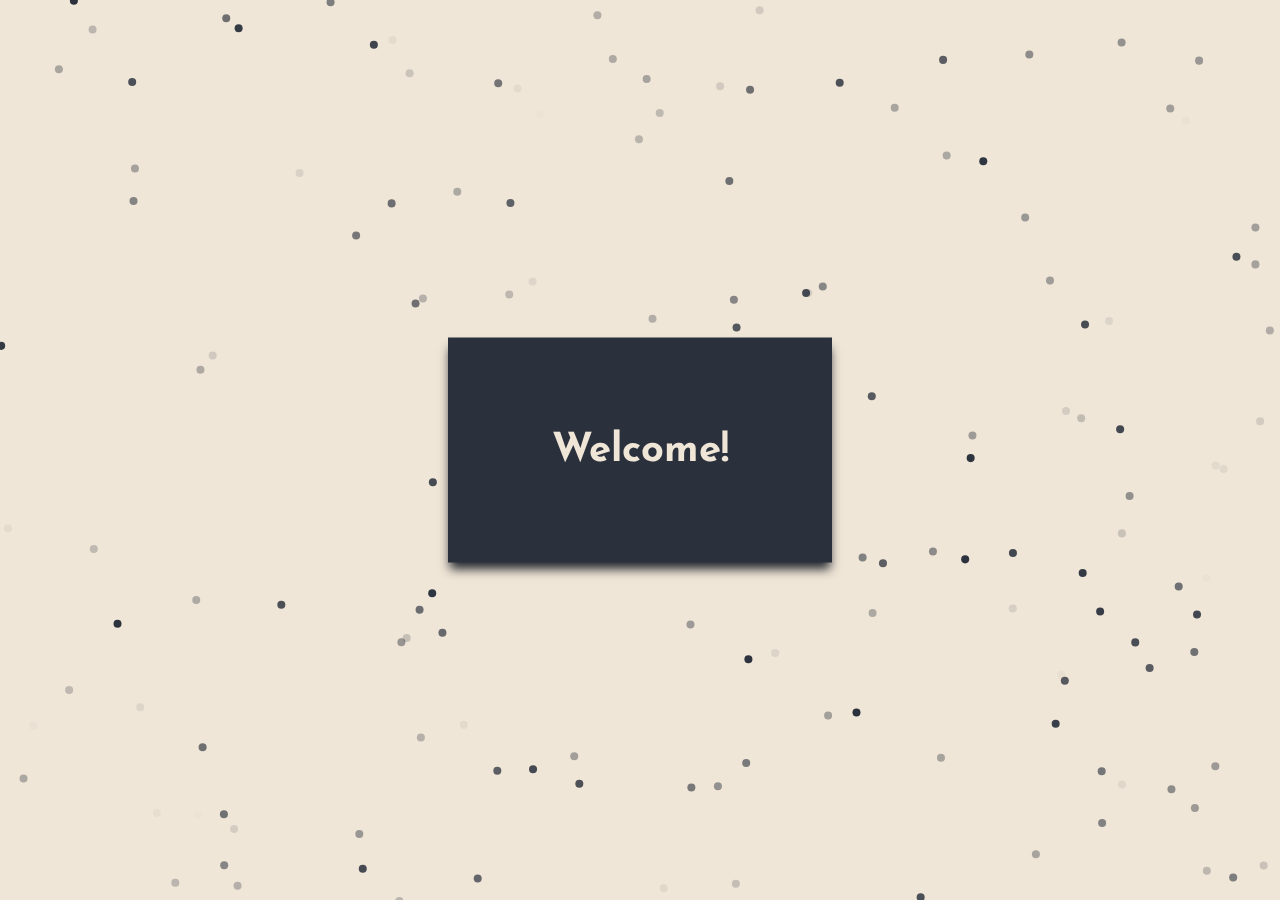
<file: index.html>
<!DOCTYPE html>
<html lang="en">
<head>
    <meta charset="UTF-8">
    <meta http-equiv="X-UA-Compatible" content="IE=edge">
    <meta name="viewport" content="width=device-width, initial-scale=1.0">
    <title>Ade Sobodu</title>
    <link rel="stylesheet" href="style.css">
   
    <!-- Font: Josefin Sans -->
    <link href="https://fonts.googleapis.com/css2?family=PT+Sans&display=swap" rel="stylesheet">
    <link href="https://fonts.googleapis.com/css2?family=Source+Sans+Pro:wght@700&display=swap" rel="stylesheet">
    <link href="https://fonts.googleapis.com/css2?family=Josefin+Sans:wght@700&display=swap" rel="stylesheet">
    <link href="https://fonts.googleapis.com/css2?family=Josefin+Sans:wght@300;700&display=swap" rel="stylesheet">

    <!-- Font: Poppins -->
    <link rel="preconnect" href="https://fonts.googleapis.com">
    <link rel="preconnect" href="https://fonts.gstatic.com" crossorigin>
    <link href="https://fonts.googleapis.com/css2?family=Poppins:wght@400;500;700;900&display=swap" rel="stylesheet">
    <link rel="stylesheet" href="https://stackpath.bootstrapcdn.com/font-awesome/4.7.0/css/font-awesome.min.css" rel="stylesheet">
    <!-- <link rel="stylesheet" href="https://use.fontawesome.com/releases/v5.15.3/css/all.css" integrity="sha384-SZXxX4whJ79/gErwcOYf+zWLeJdY/qpuqC4cAa9rOGUstPomtqpuNWT9wdPEn2fk" crossorigin="anonymous"> -->
    
</head>


<body class="body">
    <section id="main">
        <div id="particles-js"></div>
        <div class ="homeContainer">
            
            <div id="avatar">
                <img src="IMG_9402.JPG" alt="alternate description here">
            </div>
            
            
            <div class = "contentBx">
                <h1>Welcome!</h1>
            </div>

            <div class = "infoBx">
                <p> Hello! Lorem ipsum dolor sit amet. </p>
                <div class="socials"> 
                    <a href="https://ca.linkedin.com/in/ade-sobodu" id = "linkedin-av" target = "_blank"><i class="fa fa-linkedin" aria-hidden="true"></i></a>
                    <div id="linkedin" class="hidden">Linkedin</div>

                    <a href="https://github.com/adesob" id = "github-av" target = "_blank"><i class="fa fa-github" aria-hidden="true"></i></a>
                    <div id="github" class="hidden">Github</div> 

                    <a href="https://www.github.io/resume_adesob.pdf" id = "resume-av" target = "_blank"><i class="fa fa-address-card" aria-hidden="true"></i></a>
                    <div id="resume" class="hidden">Resume</div>

                    <a href="#" id = "projects-av"><i class="fa fa-code-fork" aria-hidden="true"></i></a>
                    <div id="projects" class="hidden">Projects</div>

                    
                </div>
            </div>

        </div>
    </section>

    <script src="particles.js"></script>
    <script src="projects.js"></script>
</body>
</html>
</file>
<file: style.css>
* {
    margin: 0;
    padding: 0;
    box-sizing: border-box;
    font-family: 'Josefin Sans', sans-serif;
    /* font-family: 'Poppins', sans-serif; */
}

.body{
    width: 100vw;
    height: 100vh;
    position: relative;
}

/* .homeContainer */
.homeContainer{
    position: absolute;
    /* border: 2px solid; */
    width: 30%;
    height: 25%;
    top: 50%;
    left: 50%;
    transform: translate(-50%, -50%);
    overflow: hidden;
    display :flex;
    justify-content: center;
    align-items: center;
    /* background-color: rgb(240, 230, 215); */
    background-color: #2a313d;
    box-shadow: 0px 8px 10px -2px rgb(34, 38, 46);
    transition: 1s;
    
}

/* contentBx */
.homeContainer .contentBx{
    position: absolute;
    top: 50%;
    transform: translateY(-50%);
    transition: 0.8s;

}

.homeContainer:hover {
    /* transform:scale(1.5) translate(-75%,0%); */
    width:40%;
    height:40%;
}

.homeContainer:hover .contentBx{
    /* top: 40%;
    transform: translateY(-50%); */
    opacity: 0;
    visibility: hidden;
}

.homeContainer h1{
     font-size:250%;
     color: rgb(240, 230, 215);
}

/* infoBx */
.homeContainer .infoBx{
    position: absolute;
    top: 110%;
    transform: translateY(-50%);
    opacity:0;
    visibility: hidden;
    transition: 1s;

}

.homeContainer:hover .infoBx{
    opacity:1;
    visibility:visible;
    transition-delay:0.2s;
    /* top: 60.5%; */
    top:72%;
    transform:translateY(-50%);
}

.homeContainer .infoBx p{
    padding-bottom: 10px;
    color: rgb(240, 230, 215);
}



.socials{
    text-align: center;
    font-size: 17.5px;
}

.socials a{
    padding: 0px 10px;
    color: rgb(240, 230, 215);
}


.hidden{
    position: absolute;
    top:150%;
    left:50%;
    transform: translate(-50%,-50%);
    opacity:0;
    opacity:0;
    visibility:visible;
    transition: 0.8s;
    font-size:75%;
}

#linkedin-av:hover + #linkedin, #resume-av:hover + #resume, 
#github-av:hover + #github, #projects-av:hover + #projects{
    opacity:1;
    visibility:visible;
    /* color:rgb(223, 172, 35); */
    color: rgb(240, 230, 215);
}




#particles-js{
	position: absolute;
	width: 100%;
	height: 100%;
	/* background-color: #ffbd7f; */
    background-color: rgb(240, 230, 215);
	background-image: url("");
	background-repeat: no-repeat;
	background-size: cover;
	background-position: 50% 50%;
}

#avatar{
    
    position: absolute;
    top:-50%;
    left: 50%;
    transform: translate(-50%, -50%);
    width:30%;
    height:40%;
    /* background-image:url("IMG_9402.JPG"); */
    /* background-size: cover; */
    border:3.5px solid rgb(240, 230, 215);
    opacity:0;
    visibility: hidden;
    transition: 1s
}

#avatar img{
    width:100%;
    height:100%;
    object-fit: cover;
}

.homeContainer:hover #avatar{
    top:37.5%;
    left: 50%;
    transform: translate(-50%, -50%);
    width:25%;
    height:45%;
    transition-delay: 0.2s;
    opacity: 1;
    visibility: visible;
}





/******* PROJECTS PAGE ********/
.projectsContainer{
    position: absolute;
    /* border: 2px solid; */
    width: 40%;
    height: 40%;
    top: 50%;
    left: 50%;
    transform: translate(-50%, -50%);
    overflow: hidden;
    display:grid;
    grid-template-columns: repeat(2,1fr);
    /* background-color: rgb(240, 230, 215); */
    /* border: 5px solid #2a313d; */
    background-color: #2a313d;
    box-shadow: 0px 8px 10px -2px rgb(34, 38, 46);
    transition: 1s;
    animation: h-load 0.6s ease-out;  
    animation-fill-mode: forwards;
    
}

@keyframes h-load{
    0%{
        /* width:30%;
        height: 25%; */
    }

    100%{
        width: 50%;
        height: 80%;
    }
} 






/* project item container */
.items{
    position: relative;
    /* border: 1px solid red; */
    overflow: hidden;
    /* display:flex;
    justify-content: center;
    align-items: center; */
    /* background-color: rgb(240, 230, 215); */
    /* background-color: #2a313d; */
    /* box-shadow: 0px 8px 10px -2px rgb(34, 38, 46); */
    /* transition: 1s; */
}




/* image boxes */
#imageBx1{
    position: absolute;
    width:80%;
    height:60%;
    top:50%;
    left:53.5%;
    transform:translate(-50%,-50%);
    /* border: 1px solid blue; */
    border:3px solid rgb(252, 221, 174);
    background-color: black;
}


#imageBx2{
    position: absolute;
    width:80%;
    height:60%;
    top:50%;
    left: 46.5%;
    transform:translate(-50%,-50%);
    /* border: 1px solid blue; */
    border:3px solid rgb(252, 221, 174);
    background-color: black;
}

#imageBx3{
    position: absolute;
    width:80%;
    height:60%;
    top:35%;
    left: 53.5%;
    transform:translate(-50%,-50%);
    /* border: 1px solid blue; */
    border:3px solid rgb(252, 221, 174);
    background-color: black;
}

#imageBx4{
    position: absolute;
    width:80%;
    height:60%;
    top:35%;
    left:46.5%;
    transform:translate(-50%,-50%);
    /* border: 1px solid blue; */
    border:3px solid rgb(252, 221, 174);
    background-color: black;
}



/* projects names*/
#projectName1,#projectName2{
    position: absolute;
    top:90%;
    left:50%;
    transform:translate(-50%,-50%);
    color:rgb(252, 221, 174);
    /* border: 1px solid blue; */
}


#projectName3,#projectName4{
    position: absolute;
    top:75%;
    left:50%;
    transform:translate(-50%,-50%);
    color:rgb(252, 221, 174);
    /* border: 1px solid blue; */
}

#description1,#description2{
    position: absolute;
    width:100%;
    height:82.5%;
    top:50%;
    left:-100%;
    /* left:42.5%; */
    transform:translate(-50%,-50%);
    /* background-color: black; */
    background-color: rgb(240, 230, 215);
    overflow:hidden;
    padding:20px 15px;
    visibility:none;
    opacity:0;
    visibility:visible;
    opacity:0;
    transition:0.7s;
}

#description3, #description4{
    position: absolute;
    width:100%;
    height:82.5%;
    top:50%;
    left:-100%;
    transform:translate(-50%,-50%);
    justify-content: center;
    align-items: center;
    /* background-color: black; */
    background-color: rgb(240, 230, 215);
    padding:20px 15px;
    overflow:hidden;
    visibility:none;
    opacity:0;
    transition:0.7s;
}




#imageBx1:hover #description1, #imageBx2:hover #description2,
#imageBx3:hover #description3, #imageBx4:hover #description4{
    visibility:visible;
    opacity:1;
    left:42.5%;
}

#imageBx1:hover #pic1, #imageBx2:hover #pic2, 
#imageBx3:hover #pic3, #imageBx4:hover #pic4{
     opacity:0.4;
}



#icons1, #icons2, #icons3, #icons4{
    text-align: center;
    font-size: 17.5px;
}

.fab{
    padding: 0px 5px;
    /* color: rgb(240, 230, 215); */
    color: #2a313d;
}

.pic{
    width:100%;
    height:100%;
    object-fit: cover;
    transition: 0.8s;
}


.explan{
    /* padding-top: 15px;
    padding-left: 10px; */
    font-size:medium;
    /* color:rgb(240, 230, 215); */
    color: #2a313d;
}

.techUsed{
    /* padding-top: 5px;
    padding-left: 10px; */
    padding-top: 7.5px;
    font-size:medium;
    /* color:rgb(240, 230, 215); */
    color: #2a313d;
}


.gitLink{
    /* color:rgb(240, 230, 215); */
    color: #2a313d;
    font-size:medium;
    /* padding-top:20px; */
}

.gitLink:hover{
    /* color:rgb(252, 221, 174); */
    color: #13171d;
}

#link{
    padding-top:10px;
}



@media (max-width:1100px){
    .homeContainer{
        width:75%;
    }
    .homeContainer h1{
        font-size: 225%;
    }
    .infoBx p{
        font-size: 80%;
    }
    .socials{
        font-size: 14px;
    }
    .homeContainer:hover {
        /* transform:scale(1.5) translate(-75%,0%); */
        width:75%;
        /* height:40%; */
    }

    .homeContainer:hover #avatar{
        top:37.5%;
        left: 50%;
        transform: translate(-50%, -50%);
        width:30%;
        height:45%;
        transition-delay: 0.2s;
        opacity: 1;
        visibility: visible;
    }

    .projectsContainer{

        grid-template-columns: repeat(1,1fr);
    }

    #imageBx1, #imageBx2, #imageBx3, #imageBx4{
        top:45%;
        left:50%;
        width:55%;
        height:80%;
    }

    #projectName1,#projectName2,#projectName3, #projectName4{
        top:92%;
        font-size:small;
    }

    .explan, .techUsed, .gitLink{
        font-size:x-small;
    }

}

@media (max-width:600px) and (min-width:471px){
    .homeContainer{
        width:75%;
    }
    .homeContainer h1{
        font-size: 225%;
    }
    .infoBx p{
        font-size: 80%;
    }
    .socials{
        font-size: 14px;
    }
    .homeContainer:hover {
        /* transform:scale(1.5) translate(-75%,0%); */
        width:75%;
        /* height:40%; */
    }

    .homeContainer:hover #avatar{
        top:37.5%;
        left: 50%;
        transform: translate(-50%, -50%);
        width:50%;
        height:45%;
        transition-delay: 0.2s;
        opacity: 1;
        visibility: visible;
    }

    .projectsContainer{

        grid-template-columns: repeat(1,1fr);
    }

    #imageBx1, #imageBx2, #imageBx3, #imageBx4{
        top:45%;
        left:50%;
        width:70%;
        height:80%;
    }

    #projectName1,#projectName2,#projectName3, #projectName4{
        top:92%;
        font-size:small;
    }

    .explan, .techUsed, .gitLink{
        font-size:x-small;
    }

}

@media (max-width:470px) and (min-width:0px){
    .homeContainer{
        width:75%;
    }
    .homeContainer h1{
        font-size: 225%;
    }
    .infoBx p{
        font-size: 80%;
    }
    .socials{
        font-size: 14px;
    }
    .homeContainer:hover {
        /* transform:scale(1.5) translate(-75%,0%); */
        width:75%;
        /* height:40%; */
    }

    .homeContainer:hover #avatar{
        top:37.5%;
        left: 50%;
        transform: translate(-50%, -50%);
        width:50%;
        height:45%;
        transition-delay: 0.2s;
        opacity: 1;
        visibility: visible;
    }

    

    @keyframes h-load{
        0%{
            /* width:30%;
            height: 25%; */
        }
    
        100%{
            width: 80%;
            height: 80%;
        }
    } 

    #imageBx1, #imageBx2, #imageBx3, #imageBx4{
        top:45%;
        left:50%;
        width:70%;
        height:80%;
    }

    #projectName1,#projectName2,#projectName3, #projectName4{
        top:92%;
        font-size:smaller;
    }

    .explan, .techUsed, .gitLink{
        font-size:xx-small;
    }

}
</file>
